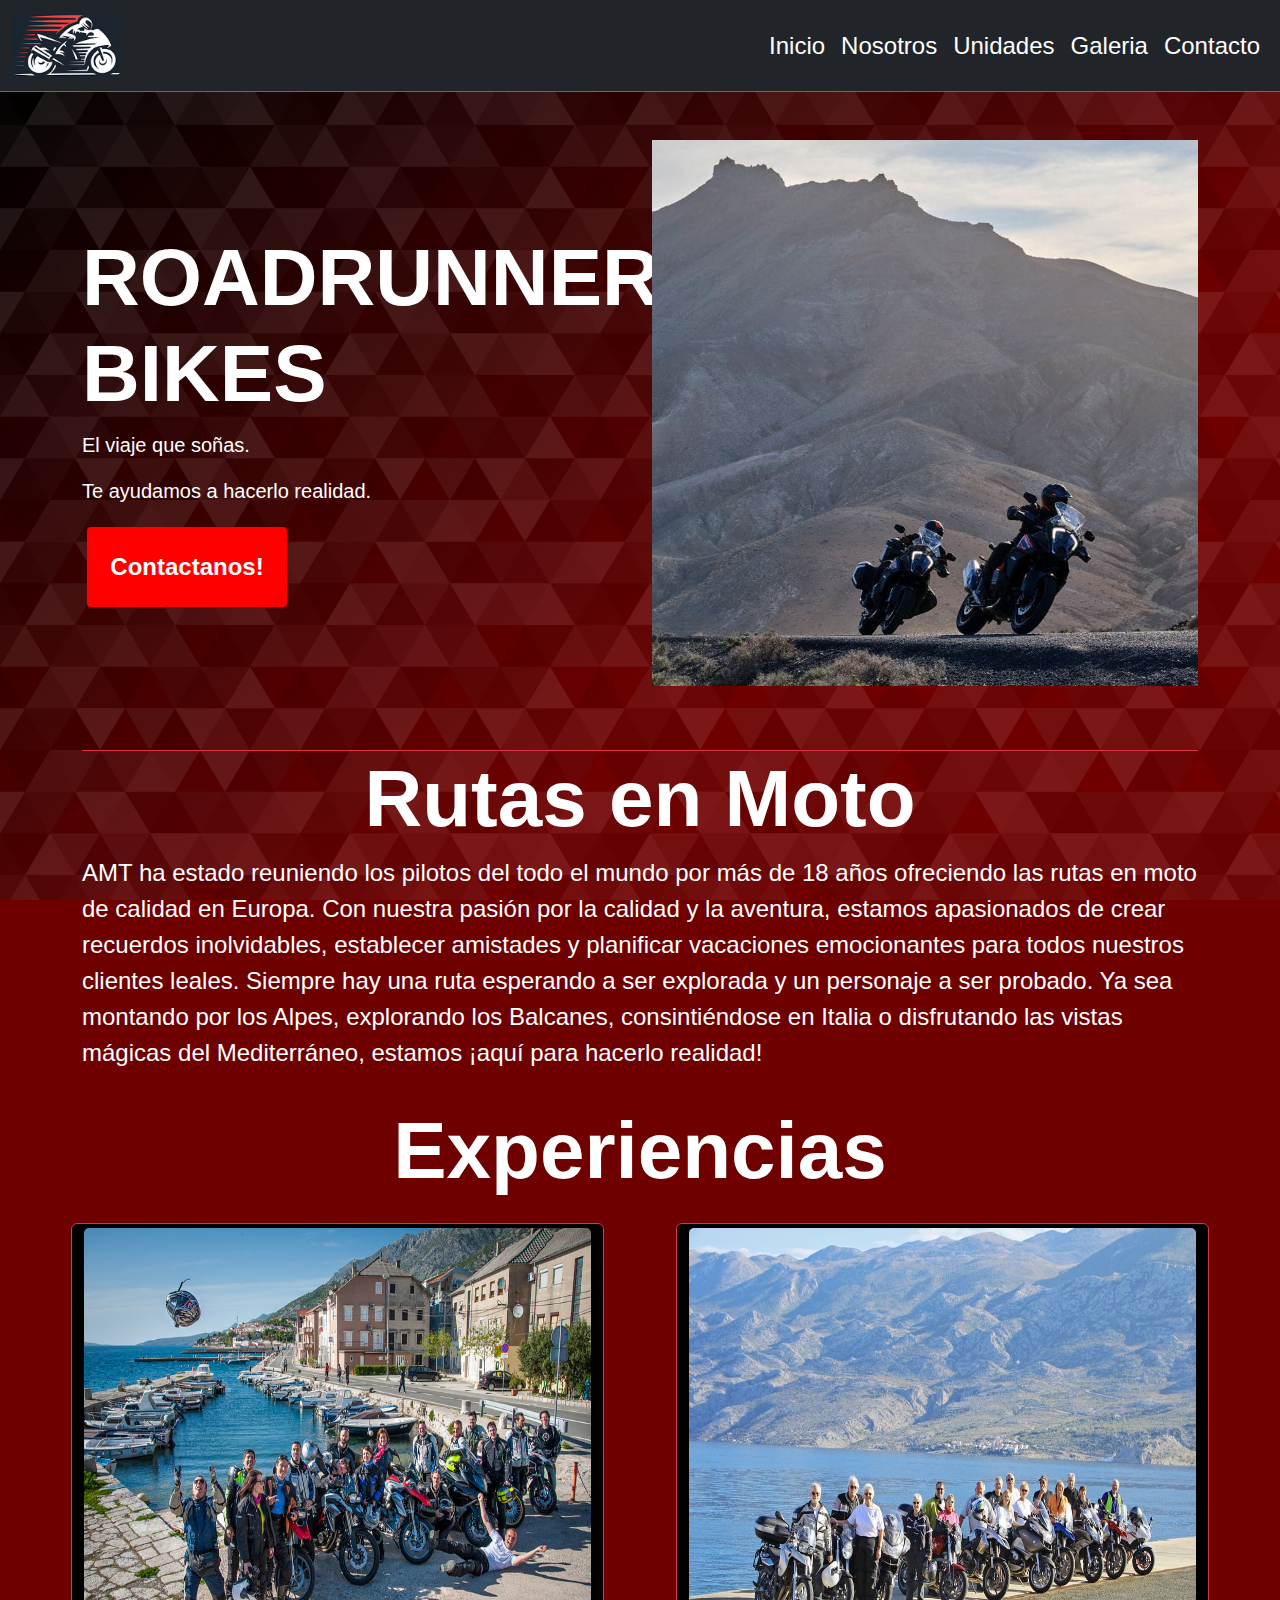
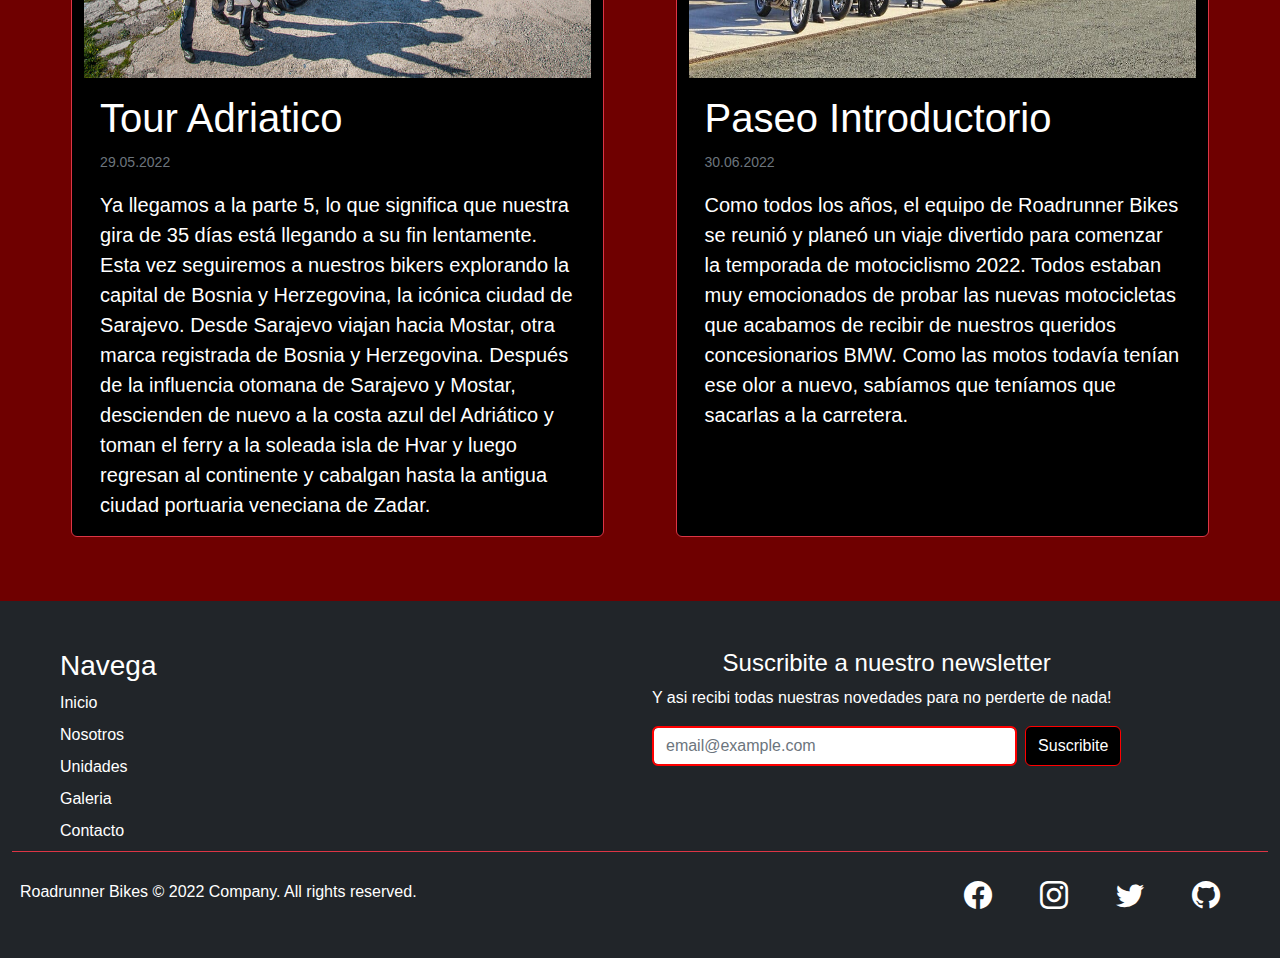
<file: index.html>
<!DOCTYPE html>
<html lang="en">

<head>
  <meta charset="UTF-8">
  <meta http-equiv="X-UA-Compatible" content="IE=edge">
  <meta name="viewport" content="width=device-width, initial-scale=1.0">
  <meta name="description" content="Motos y Tours para vos">
  <link rel="stylesheet" href="./css/bootstrap.min.css">
  <link rel="stylesheet" href="./css/styles.css">
  <link rel="stylesheet" href="https://cdn.jsdelivr.net/npm/bootstrap-icons@1.9.1/font/bootstrap-icons.css">
  <link rel="shortcut icon" href="./img/iconoweb.ico">
  <title>Roadrunner Bikes</title>
</head>

<body>

  <header class="navbar navbar-expand-lg bg-dark border-bottom border-danger">

    <div class="container-fluid">

      <a class="navbar-brand" href="index.html"> <img src="./img/loguito.png" alt="Logo de la compañia" class="w-75">
      </a>

      <button class="navbar-toggler" type="button" data-bs-toggle="collapse" data-bs-target="#navbarNavDropdown"
        aria-controls="navbarNavDropdown" aria-expanded="false" aria-label="Toggle navigation">
        <span class="navbar-toggler-icon"></span>
      </button>

      <nav class="collapse navbar-collapse justify-content-end fs-4" id="navbarNavDropdown">
        <ul class="navbar-nav">
          <li class="nav-item">
            <a class="nav-link" href="index.html">Inicio</a>
          </li>
          <li class="nav-item">
            <a class="nav-link" href="./pages/nosotros.html">Nosotros</a>
          </li>
          <li class="nav-item">
            <a class="nav-link" href="./pages/unidades.html">Unidades</a>
          </li>
          <li class="nav-item">
            <a class="nav-link" href="./pages/galeria.html">Galeria</a>
          </li>
          <li class="nav-item">
            <a class="nav-link" href="./pages/contacto.html">Contacto</a>
          </li>

        </ul>
      </nav>
    </div>
  </header>

  <main>

    <section class="container mt-5">

      <div class="row">

        <div id="carouselExampleInterval" class="col-lg-6 order-lg-last mb-3 carousel slide" data-bs-ride="carousel">
          <div class="carousel-inner">
            <div class="carousel-item active" data-bs-interval="2000">
              <img src="./img/portadamain.jpg" class="d-block w-100" alt="Motos en la ruta ">
            </div>
            <div class="carousel-item" data-bs-interval="2000">
              <img src="./img/portadamainafricatwin.jpg" class="d-block w-100" alt="Africa Twin en la montaña">
            </div>
            <div class="carousel-item" data-bs-interval="2000">
              <img src="./img/portadamainaventura.jpg" class="d-block w-100" alt="Duke Adventure en la sierra">
            </div>
            <div class="carousel-item" data-bs-interval="2000">
              <img src="./img/portadamainmontaña.jpg" class="d-block w-100" alt="Amigos en la ruta">
            </div>
            <div class="carousel-item" data-bs-interval="2000">
              <img src="./img/portadamainrally.jpg" class="d-block w-100" alt="Rally en moto">
            </div>
          </div>

        </div>


        <div class="col-lg-6 d-lg-flex flex-lg-column justify-content-center">

          <h1 class="display-1 text-center text-lg-start fw-bold text-white">ROADRUNNER BIKES</h1>
          <p class="text-center text-lg-start text-white fs-5">El viaje que soñas.</p>
          <p class="text-center text-lg-start text-white fs-5">Te ayudamos a hacerlo realidad.</p>

          <div class="d-flex justify-content-center justify-content-lg-start">
            <a href="./pages/contacto.html"><button class="button fs-4 fw-bolder"><span>Contactanos!</span></button></a>
          </div>

        </div>

      </div>

    </section>




    <section class="container mt-5">

      <div class="row ">

        <div class="d-lg-flex flex-lg-column justify-content-center">

          <h2
            class="display-1 text-center text-lg-start fw-bold text-white mb-2 text-lg-center border-top border-danger">
            Rutas en Moto</h2>

          <p class="text-center text-lg-start text-white fs-4 ">AMT ha estado reuniendo los pilotos del todo el
            mundo por más de 18 años ofreciendo las rutas en moto de calidad en Europa.
            Con nuestra pasión por la calidad y la aventura, estamos apasionados de crear recuerdos inolvidables,
            establecer amistades y planificar vacaciones emocionantes para todos nuestros clientes leales.
            Siempre hay una ruta esperando a ser explorada y un personaje a ser probado. Ya sea montando por los Alpes,
            explorando los Balcanes, consintiéndose en Italia o disfrutando las vistas mágicas del Mediterráneo, estamos
            ¡aquí para hacerlo realidad!</p>

        </div>

      </div>

    </section>




    <section class="container-fluid mt-3 mb-5">

      <div class="row justify-content-evenly">

        <h2 class="display-1 text-center text-lg-start fw-bold text-white mb-4 text-lg-center">Experiencias</h2>

        <article class="card mb-3 col-lg-5 justify-content-center border-danger bg-black text-white  ">

          <img src="./img/adriatictravel.jpg" class="card-img-top mt-1" alt="Motos en Tour Adriatico">
          <div class="card-body">
            <h5 class="card-title display-6">Tour Adriatico</h5>
            <p class="card-text"><small class="text-muted">29.05.2022</small></p>
            <p class="card-text fs-5">Ya llegamos a la parte 5, lo que significa que nuestra gira de 35 días está
              llegando a su fin lentamente. Esta vez seguiremos a nuestros bikers explorando la capital de Bosnia y
              Herzegovina, la icónica ciudad de Sarajevo. Desde Sarajevo viajan hacia Mostar, otra marca registrada de
              Bosnia y Herzegovina. Después de la influencia otomana de Sarajevo y Mostar, descienden de nuevo a la
              costa azul del Adriático y toman el ferry a la soleada isla de Hvar y luego regresan al continente y
              cabalgan hasta la antigua ciudad portuaria veneciana de Zadar.</p>
          </div>

        </article>



        <article class="card mb-3 col-lg-5 justify-content-center border-danger bg-black text-white ">

          <img src="./img/adriaticcroatiatour.jpg" class="card-img-top mt-1" alt="Paseo introductorio en caravana">
          <div class="card-body">
            <h5 class="card-title display-6">Paseo Introductorio</h5>
            <p class="card-text"><small class="text-muted">30.06.2022</small></p>
            <p class="card-text fs-5">Como todos los años, el equipo de Roadrunner Bikes se reunió y planeó un viaje
              divertido para comenzar la temporada de motociclismo 2022. Todos estaban muy emocionados de probar las
              nuevas motocicletas que acabamos de recibir de nuestros queridos concesionarios BMW. Como las motos
              todavía tenían ese olor a nuevo, sabíamos que teníamos que sacarlas a la carretera.</p>
          </div>

        </article>

      </div>

    </section>

  </main>


  

  <footer class="container-fluid bg-azul mt-5 bg-dark text-white ">
    <div class="row px-5">
      <div class="col col-md-2 pt-5">
        <h3>Navega</h3>
        <ul class="nav flex-column">
          <li class="nav-item mb-2"><a href="index.html" class="nav-link p-0 text-white">Inicio</a></li>
          <li class="nav-item mb-2"><a href="./pages/nosotros.html" class="nav-link p-0 text-white">Nosotros</a></li>
          <li class="nav-item mb-2"><a href="./pages/unidades.html" class="nav-link p-0 text-white">Unidades</a></li>
          <li class="nav-item mb-2"><a href="./pages/galeria.html" class="nav-link p-0 text-white">Galeria</a></li>
          <li class="nav-item mb-2"><a href="./pages/contacto.html" class="nav-link p-0 text-white">Contacto</a></li>
        </ul>
      </div>


      <div class="col-md-5 offset-md-4 mb-3 pt-5">
        <form>
          <h4 class="text-center">Suscribite a nuestro newsletter</h4>
          <p>Y asi recibi todas nuestras novedades para no perderte de nada!</p>
          <div class="d-flex flex-column flex-sm-row w-100 gap-2">
            <label for="newsletter1" class="visually-hidden">Email address</label>
            <input id="newsletter1" type="text" class="form-control" placeholder="email@example.com">
            <button class="btn btn-rojo" type="button">Suscribite</button>
          </div>
        </form>
      </div>
    </div>

    <div class="d-flex flex-column flex-sm-row justify-content-between py-4 border-top border-danger text-bg-dark">
      <p class="px-1 m-1">Roadrunner Bikes © 2022 Company. All rights reserved.</p>
      <ul class=" d-flex gap-5 me-5 fs-3 justify-content-">
        <a href="https://es-la.facebook.com/" target="_blank"><i class="bi bi-facebook"></i></a>
        <a href="https://www.instagram.com/" target="_blank"><i class="bi bi-instagram"></i></a>
        <a href="https://twitter.com/" target="_blank"><i class="bi bi-twitter"></i></a>
        <a href="https://github.com/" target="_blank"><i class="bi bi-github"></i></a>
      </ul>
    </div>
  </footer>

  <script src="https://cdn.jsdelivr.net/npm/bootstrap@5.2.2/dist/js/bootstrap.bundle.min.js"
    integrity="sha384-OERcA2EqjJCMA+/3y+gxIOqMEjwtxJY7qPCqsdltbNJuaOe923+mo//f6V8Qbsw3"
    crossorigin="anonymous"></script>

</body>

</html>
</file>
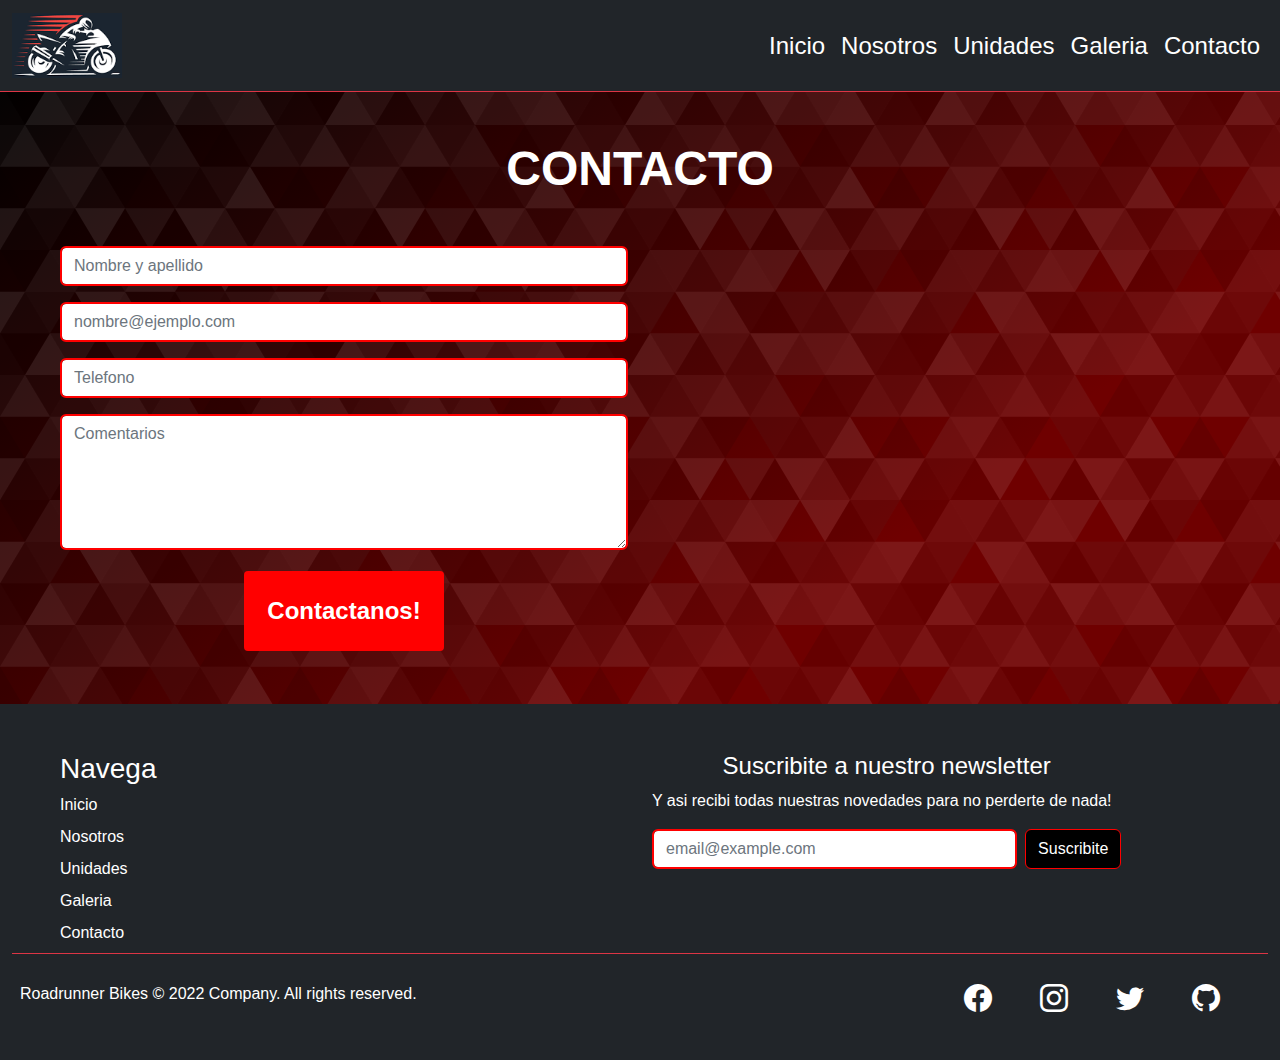
<file: pages/contacto.html>
<!DOCTYPE html>
<html lang="en">

<head>
    <meta charset="UTF-8">
    <meta http-equiv="X-UA-Compatible" content="IE=edge">
    <meta name="viewport" content="width=device-width, initial-scale=1.0">
    <meta name="description" content="Contactanos para iniciar el viaje de tu vida">
    <link rel="stylesheet" href="../css/bootstrap.min.css">
    <link rel="stylesheet" href="../css/styles.css">
    <link rel="stylesheet" href="https://cdn.jsdelivr.net/npm/bootstrap-icons@1.9.1/font/bootstrap-icons.css">
    <link rel="shortcut icon" href="../img/iconoweb.ico">
    <title>Roadrunner Bikes - Contactanos</title>
</head>

<body>

    <header class="navbar navbar-expand-lg bg-dark border-bottom border-danger">

        <div class="container-fluid">

            <a class="navbar-brand" href="../index.html"> <img src="../img/loguito.png" alt="Logo de la compañia"
                    class="w-75">
                <h1 class="visually-hidden">Roadrunner Bikes</h1>
            </a>

            <button class="navbar-toggler" type="button" data-bs-toggle="collapse" data-bs-target="#navbarNavDropdown"
                aria-controls="navbarNavDropdown" aria-expanded="false" aria-label="Toggle navigation">
                <span class="navbar-toggler-icon"></span>
            </button>

            <nav class="collapse navbar-collapse justify-content-end fs-4" id="navbarNavDropdown">
                <ul class="navbar-nav">
                    <li class="nav-item">
                        <a class="nav-link" href="../index.html">Inicio</a>
                    </li>
                    <li class="nav-item">
                        <a class="nav-link" href="../pages/nosotros.html">Nosotros</a>
                    </li>
                    <li class="nav-item">
                        <a class="nav-link" href="../pages/unidades.html">Unidades</a>
                    </li>
                    <li class="nav-item">
                        <a class="nav-link" href="../pages/galeria.html">Galeria</a>
                    </li>
                    <li class="nav-item">
                        <a class="nav-link" href="../pages/contacto.html">Contacto</a>
                    </li>

                </ul>
            </nav>
        </div>
    </header>



    <main>


        <h2 class="text-center text-white display-5 fw-semibold m-5">CONTACTO</h2>


        <div class="row m-5">
            
            <div class="col-lg-6 d-lg-flex flex-lg-column justify-content-center">

                <input type="text" class="form-control mb-3" id="inputdenombre"
                    placeholder="Nombre y apellido">

                <input type="email" class="form-control mb-3" id="inputdemail"
                    placeholder="nombre@ejemplo.com">

                <input type="tel" class="form-control mb-3" id="inputdetelefono" placeholder="Telefono">

                <textarea class="form-control mb-3" id="textodelcliente" rows="5"
                    placeholder="Comentarios"></textarea>


                <!-- Dejar button comun, mas adelante con js le doy funcion sin perder el modal -->

                <div class="text-center">

                    <!-- Button trigger modal -->
                    <button type="button" class="button fs-4 fw-bolder" data-bs-toggle="modal"
                        data-bs-target="#staticBackdrop">
                        <span>Contactanos!</span>
                    </button>

                    <!-- Modal -->
                    <div class="modal fade" id="staticBackdrop" data-bs-backdrop="static" data-bs-keyboard="false"
                        tabindex="-1" aria-labelledby="staticBackdropLabel" aria-hidden="true">
                        <div class="modal-dialog">
                            <div class="modal-content">
                                <div class="modal-header">
                                    <h3 class="modal-title fs-5" id="staticBackdropLabel">Contacto</h3>
                                    <button type="button" class="btn-close" data-bs-dismiss="modal"
                                        aria-label="Close"></button>
                                </div>
                                <div class="modal-body">
                                    Gracias por escribirnos, a la brevedad un asesor se contactara!
                                </div>
                                <div class="modal-footer">
                                    <button type="button" class="btn btn-danger text-white"
                                        data-bs-dismiss="modal">Cerrar</button>                                
                                </div>
                            </div>
                        </div>
                    </div>

                </div>

            </div>


            <div class="col-lg-6 d-lg-flex flex-lg-column justify-content-center">
                <iframe class="text-center"
                    src="https://www.google.com/maps/embed?pb=!1m18!1m12!1m3!1d51418.56170451397!2d8.553013674123077!3d47.36598425133896!2m3!1f0!2f0!3f0!3m2!1i1024!2i768!4f13.1!3m3!1m2!1s0x47900a081a3f7131%3A0x616dac8153f4ea34!2sF%C3%A9d%C3%A9ration%20Internationale%20de%20Football%20Association!5e0!3m2!1ses-419!2sar!4v1664830019794!5m2!1ses-419!2sar"
                    width="100%" height="100%" style="border:0;" allowfullscreen="" loading="lazy"
                    referrerpolicy="no-referrer-when-downgrade"></iframe>
            </div>

        </div>

        </div>


    </main>




    <footer class="container-fluid bg-azul mt-5 bg-dark text-white ">
        <div class="row px-5">
            <div class="col col-md-2 pt-5">
                <h3>Navega</h3>
                <ul class="nav flex-column">
                    <li class="nav-item mb-2"><a href="../index.html" class="nav-link p-0 text-white">Inicio</a></li>
                    <li class="nav-item mb-2"><a href="../pages/nosotros.html"
                            class="nav-link p-0 text-white">Nosotros</a></li>
                    <li class="nav-item mb-2"><a href="../pages/unidades.html"
                            class="nav-link p-0 text-white">Unidades</a></li>
                    <li class="nav-item mb-2"><a href="../pages/galeria.html" class="nav-link p-0 text-white">Galeria</a>
                    </li>
                    <li class="nav-item mb-2"><a href="../pages/contacto.html"
                            class="nav-link p-0 text-white">Contacto</a></li>
                </ul>
            </div>


            
            <div class="col-md-5 offset-md-4 mb-3 pt-5">
                <div>
                    <h4 class="text-center">Suscribite a nuestro newsletter</h4>
                    <p>Y asi recibi todas nuestras novedades para no perderte de nada!</p>
                    <div class="d-flex flex-column flex-sm-row w-100 gap-2">
                        <label for="newsletter1" class="visually-hidden">Email address</label>
                        <input id="newsletter1" type="text" class="form-control" placeholder="email@example.com">
                        <button class="btn btn-rojo" type="button">Suscribite</button>
                    </div>
                </div>
            </div>
        </div>

        <div
            class="d-flex flex-column flex-sm-row justify-content-between py-4 border-top border-danger text-bg-dark">
            <p class="px-1 m-1">Roadrunner Bikes © 2022 Company. All rights reserved.</p>
            <ul class=" d-flex gap-5 me-5 fs-3 justify-content-">
                <a href="https://es-la.facebook.com/" target="_blank"><i class="bi bi-facebook"></i></a>
                <a href="https://www.instagram.com/" target="_blank"><i class="bi bi-instagram"></i></a>
                <a href="https://twitter.com/" target="_blank"><i class="bi bi-twitter"></i></a>
                <a href="https://github.com/" target="_blank"><i class="bi bi-github"></i></a>
            </ul>
        </div>
    </footer>


    <script src="https://cdn.jsdelivr.net/npm/bootstrap@5.2.2/dist/js/bootstrap.bundle.min.js"
        integrity="sha384-OERcA2EqjJCMA+/3y+gxIOqMEjwtxJY7qPCqsdltbNJuaOe923+mo//f6V8Qbsw3"
        crossorigin="anonymous"></script>

</body>

</html>
</file>
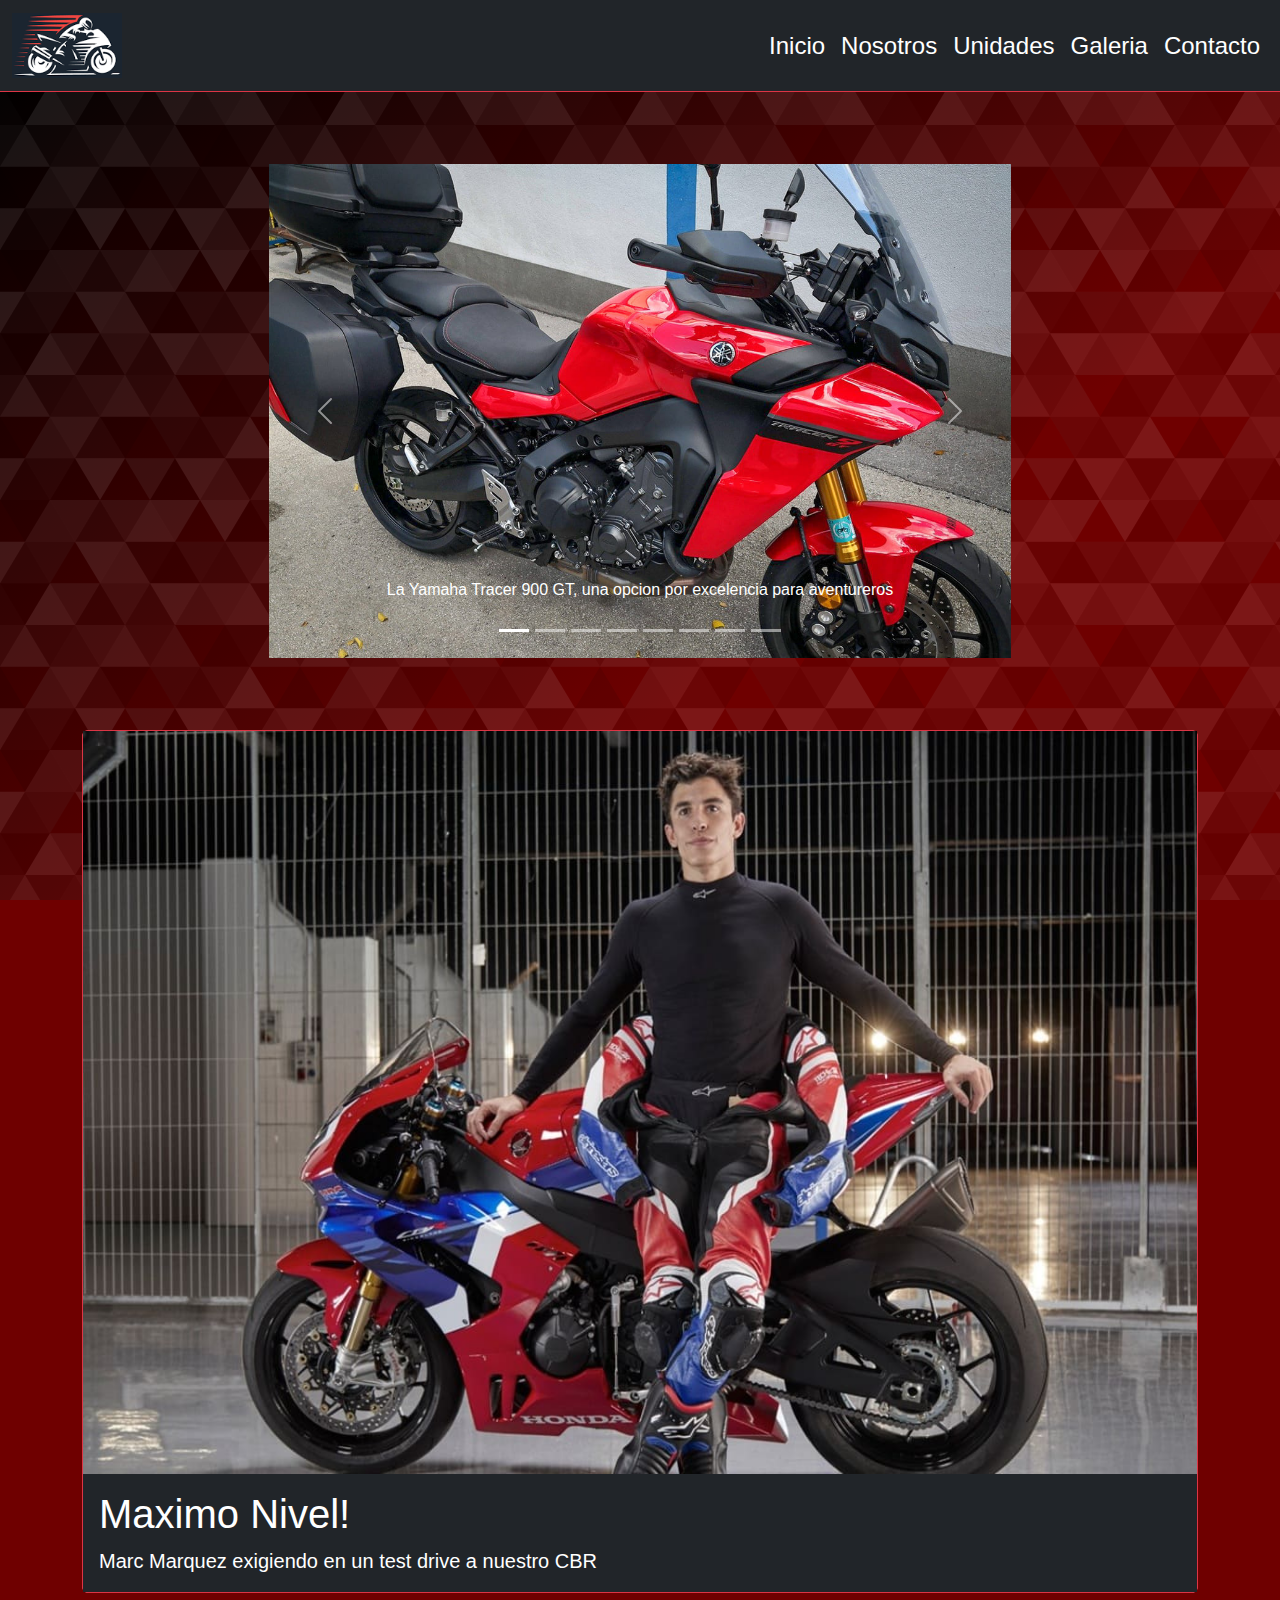
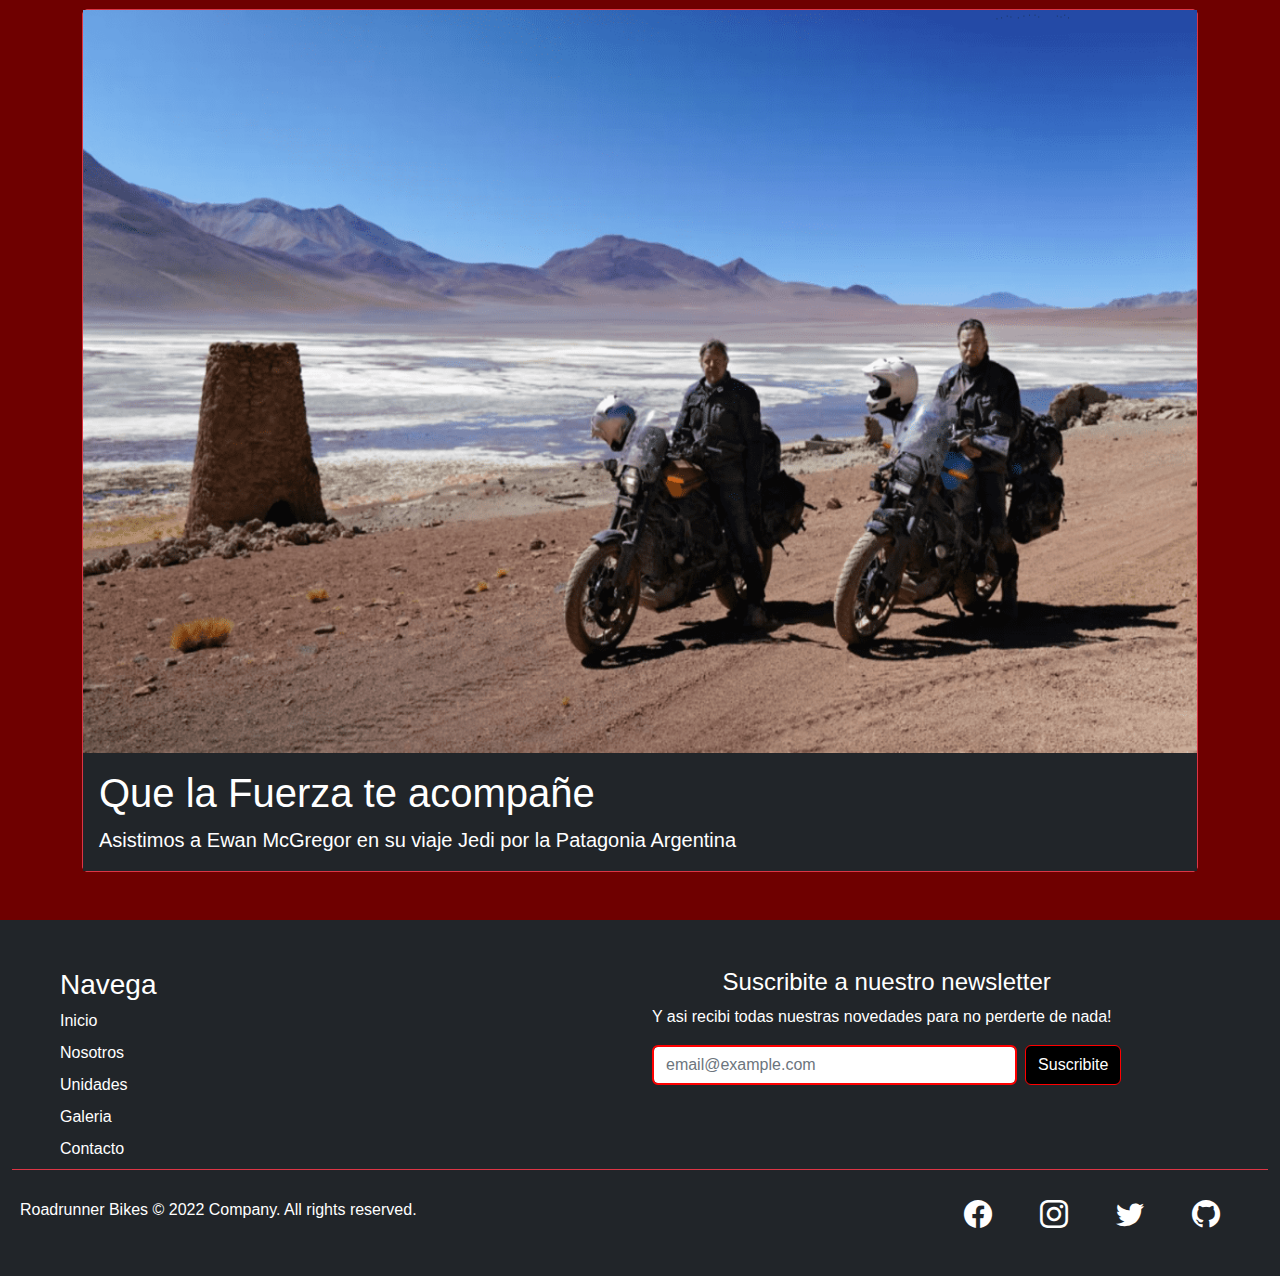
<file: pages/galeria.html>
<!DOCTYPE html>
<html lang="en">

<head>
    <meta charset="UTF-8">
    <meta http-equiv="X-UA-Compatible" content="IE=edge">
    <meta name="viewport" content="width=device-width, initial-scale=1.0">
    <meta name="description" content="Nuestro garage digital para que veas los modelos disponibles" >
    <link rel="stylesheet" href="../css/bootstrap.min.css">
    <link rel="stylesheet" href="../css/styles.css">
    <link rel="stylesheet" href="https://cdn.jsdelivr.net/npm/bootstrap-icons@1.9.1/font/bootstrap-icons.css">
    <link rel="shortcut icon" href="../img/iconoweb.ico">
    <title>Roadrunner Bikes - Galeria</title>
</head>

<body>

    <header class="navbar navbar-expand-lg bg-dark border-bottom border-danger">

        <div class="container-fluid">

            <a class="navbar-brand" href="../index.html"> <img src="../img/loguito.png" alt="Logo de la compañia"
                    class="w-75"><h1 class="visually-hidden">Roadrunner Bikes</h1>
            </a>

            <button class="navbar-toggler" type="button" data-bs-toggle="collapse" data-bs-target="#navbarNavDropdown"
                aria-controls="navbarNavDropdown" aria-expanded="false" aria-label="Toggle navigation">
                <span class="navbar-toggler-icon"></span>
            </button>

            <nav class="collapse navbar-collapse justify-content-end fs-4" id="navbarNavDropdown">
                <ul class="navbar-nav">
                    <li class="nav-item">
                        <a class="nav-link" href="../index.html">Inicio</a>
                    </li>
                    <li class="nav-item">
                        <a class="nav-link" href="../pages/nosotros.html">Nosotros</a>
                    </li>
                    <li class="nav-item">
                        <a class="nav-link" href="../pages/unidades.html">Unidades</a>
                    </li>
                    <li class="nav-item">
                        <a class="nav-link" href="../pages/galeria.html">Galeria</a>
                    </li>
                    <li class="nav-item">
                        <a class="nav-link" href="../pages/contacto.html">Contacto</a>
                    </li>

                </ul>
            </nav>
        </div>
    </header>



    <main>


        <div class="row m-5">
            <div class="container col p-4 col-md-8">
                <div id="carouselExampleCaptions" class="carousel slide" data-bs-ride="false">
                    <div class="carousel-indicators">
                        <button type="button" data-bs-target="#carouselExampleCaptions" data-bs-slide-to="0"
                            class="active" aria-current="true" aria-label="Slide 1"></button>
                        <button type="button" data-bs-target="#carouselExampleCaptions" data-bs-slide-to="1"
                            aria-label="Slide 2"></button>
                        <button type="button" data-bs-target="#carouselExampleCaptions" data-bs-slide-to="2"
                            aria-label="Slide 3"></button>
                        <button type="button" data-bs-target="#carouselExampleCaptions" data-bs-slide-to="3"
                            aria-label="Slide 4"></button>
                        <button type="button" data-bs-target="#carouselExampleCaptions" data-bs-slide-to="4"
                            aria-label="Slide 5"></button>
                        <button type="button" data-bs-target="#carouselExampleCaptions" data-bs-slide-to="5"
                            aria-label="Slide 6"></button>
                        <button type="button" data-bs-target="#carouselExampleCaptions" data-bs-slide-to="6"
                            aria-label="Slide 7"></button>
                        <button type="button" data-bs-target="#carouselExampleCaptions" data-bs-slide-to="7"
                            aria-label="Slide 8"></button>
                    </div>
                    <div class="carousel-inner">
                        <div class="carousel-item active">
                            <img src="../img/tracer900roja.jpg" class="d-block w-100" alt="Yamaha Tracer 900 Roja">
                            <div class="carousel-caption d-none d-md-block">

                                <p>La Yamaha Tracer 900 GT, una opcion por excelencia para aventureros</p>
                            </div>
                        </div>
                        <div class="carousel-item">
                            <img src="../img/Honda nc750x.jpg" class="d-block w-100 h-100" alt="Honda NC750X Roja">
                            <div class="carousel-caption d-none d-md-block">

                                <p>Honda NC750X, maximo confort para enduro</p>
                            </div>
                        </div>
                        <div class="carousel-item">
                            <img src="../img/701enduro.jpg" class="d-block w-100" alt="Husqvarna 701 Enduro rodando">
                            <div class="carousel-caption d-none d-md-block">

                                <p>Husqvarna 701 Enduro dandolo todo</p>
                            </div>
                        </div>
                        <div class="carousel-item">
                            <img src="../img/ninja.jpg" class="d-block w-100" alt="Kawasaki Ninja 300 lista para salir">
                            <div class="carousel-caption d-none d-md-block">

                                <p>Kawasaki Ninja 300. Para quienes buscan el bautismo de pista</p>
                            </div>
                        </div>
                        <div class="carousel-item">
                            <img src="../img/ktmenduro.jpg" class="d-block w-100" alt="KTM 690 Enduro R en el terreno">
                            <div class="carousel-caption d-none d-md-block">

                                <p>KTM 690 Enduro R. Toda la rebeldia de KTM para el cross country</p>
                            </div>
                        </div>
                        <div class="carousel-item">
                            <img src="../img/mecanico.jpg" class="d-block w-100" alt="Los mecanicos trabajando al 100%">
                            <div class="carousel-caption d-none d-md-block">

                                <p>Nuestros mecanicos siempre estaran asistiendo a nuestros clientes</p>
                            </div>
                        </div>
                        <div class="carousel-item">
                            <img src="../img/ss1000rrenpista.png" class="d-block w-100" alt="BMW SS1000RR en la pista">
                            <div class="carousel-caption d-none d-md-block">

                                <p>La excelencia de nuestra BMW SS100RR</p>
                            </div>
                        </div>
                        <div class="carousel-item">
                            <img src="../img/cbr1000enruta.jpg" class="d-block w-100" alt="Honda CBR1000 en la ruta">
                            <div class="carousel-caption d-none d-md-block">

                                <p>Nunca puede faltar una Honda CBR1000 RR</p>
                            </div>
                        </div>
                    </div>
                    <button class="carousel-control-prev" type="button" data-bs-target="#carouselExampleCaptions"
                        data-bs-slide="prev">
                        <span class="carousel-control-prev-icon" aria-hidden="true"></span>
                        <span class="visually-hidden">Previous</span>
                    </button>
                    <button class="carousel-control-next" type="button" data-bs-target="#carouselExampleCaptions"
                        data-bs-slide="next">
                        <span class="carousel-control-next-icon" aria-hidden="true"></span>
                        <span class="visually-hidden">Next</span>
                    </button>
                </div>
            </div>
        </div>

        <div class="container ">
            <div class="card mb-3 border-danger">
                <img src="../img/cbrmarc.jpg" class="card-img-top1" alt="Marc Marquez">
                <div class="card-body bg-dark text-white">
                    <h2 class="card-title display-6">Maximo Nivel!</h2>
                    <p class="card-text fs-5">Marc Marquez exigiendo en un test drive a nuestro CBR</p>

                </div>
            </div>

            <div class="card mb-3 border-danger">
                <img src="../img/obiwan.png" class="card-img-top1" alt="ObiWan de viaje">
                <div class="card-body bg-dark text-white">
                    <h2 class="card-title display-6">Que la Fuerza te acompañe</h2>
                    <p class="card-text fs-5">Asistimos a Ewan McGregor en su viaje Jedi por la Patagonia Argentina</p>

                </div>
            </div>
        </div>


    </main>




    <footer class="container-fluid bg-azul mt-5 bg-dark text-white ">
        <div class="row px-5">
            <div class="col col-md-2 pt-5">
                <h3>Navega</h3>
                <ul class="nav flex-column">
                    <li class="nav-item mb-2"><a href="../index.html" class="nav-link p-0 text-white">Inicio</a></li>
                    <li class="nav-item mb-2"><a href="../pages/nosotros.html"
                            class="nav-link p-0 text-white">Nosotros</a></li>
                    <li class="nav-item mb-2"><a href="../pages/unidades.html"
                            class="nav-link p-0 text-white">Unidades</a></li>
                    <li class="nav-item mb-2"><a href="../pages/galeria.html"
                            class="nav-link p-0 text-white">Galeria</a>
                    </li>
                    <li class="nav-item mb-2"><a href="../pages/contacto.html"
                            class="nav-link p-0 text-white">Contacto</a></li>
                </ul>
            </div>


            <div class="col-md-5 offset-md-4 mb-3 pt-5">
                <form>
                    <h4 class="text-center">Suscribite a nuestro newsletter</h4>
                    <p>Y asi recibi todas nuestras novedades para no perderte de nada!</p>
                    <div class="d-flex flex-column flex-sm-row w-100 gap-2">
                        <label for="newsletter1" class="visually-hidden">Email address</label>
                        <input id="newsletter1" type="text" class="form-control" placeholder="email@example.com">
                        <button class="btn btn-rojo" type="button">Suscribite</button>
                    </div>
                </form>
            </div>
        </div>

        <div
            class="d-flex flex-column flex-sm-row justify-content-between py-4  border-top border-danger text-bg-dark">
            <p class="px-1 m-1">Roadrunner Bikes © 2022 Company. All rights reserved.</p>
            <ul class=" d-flex gap-5 me-5 fs-3 justify-content-">
                <a href="https://es-la.facebook.com/" target="_blank"><i class="bi bi-facebook"></i></a>
                <a href="https://www.instagram.com/" target="_blank"><i class="bi bi-instagram"></i></a>
                <a href="https://twitter.com/" target="_blank"><i class="bi bi-twitter"></i></a>
                <a href="https://github.com/" target="_blank"><i class="bi bi-github"></i></a>
            </ul>
        </div>
    </footer>


    <script src="https://cdn.jsdelivr.net/npm/bootstrap@5.2.2/dist/js/bootstrap.bundle.min.js"
        integrity="sha384-OERcA2EqjJCMA+/3y+gxIOqMEjwtxJY7qPCqsdltbNJuaOe923+mo//f6V8Qbsw3"
        crossorigin="anonymous"></script>

</body>

</html>
</file>
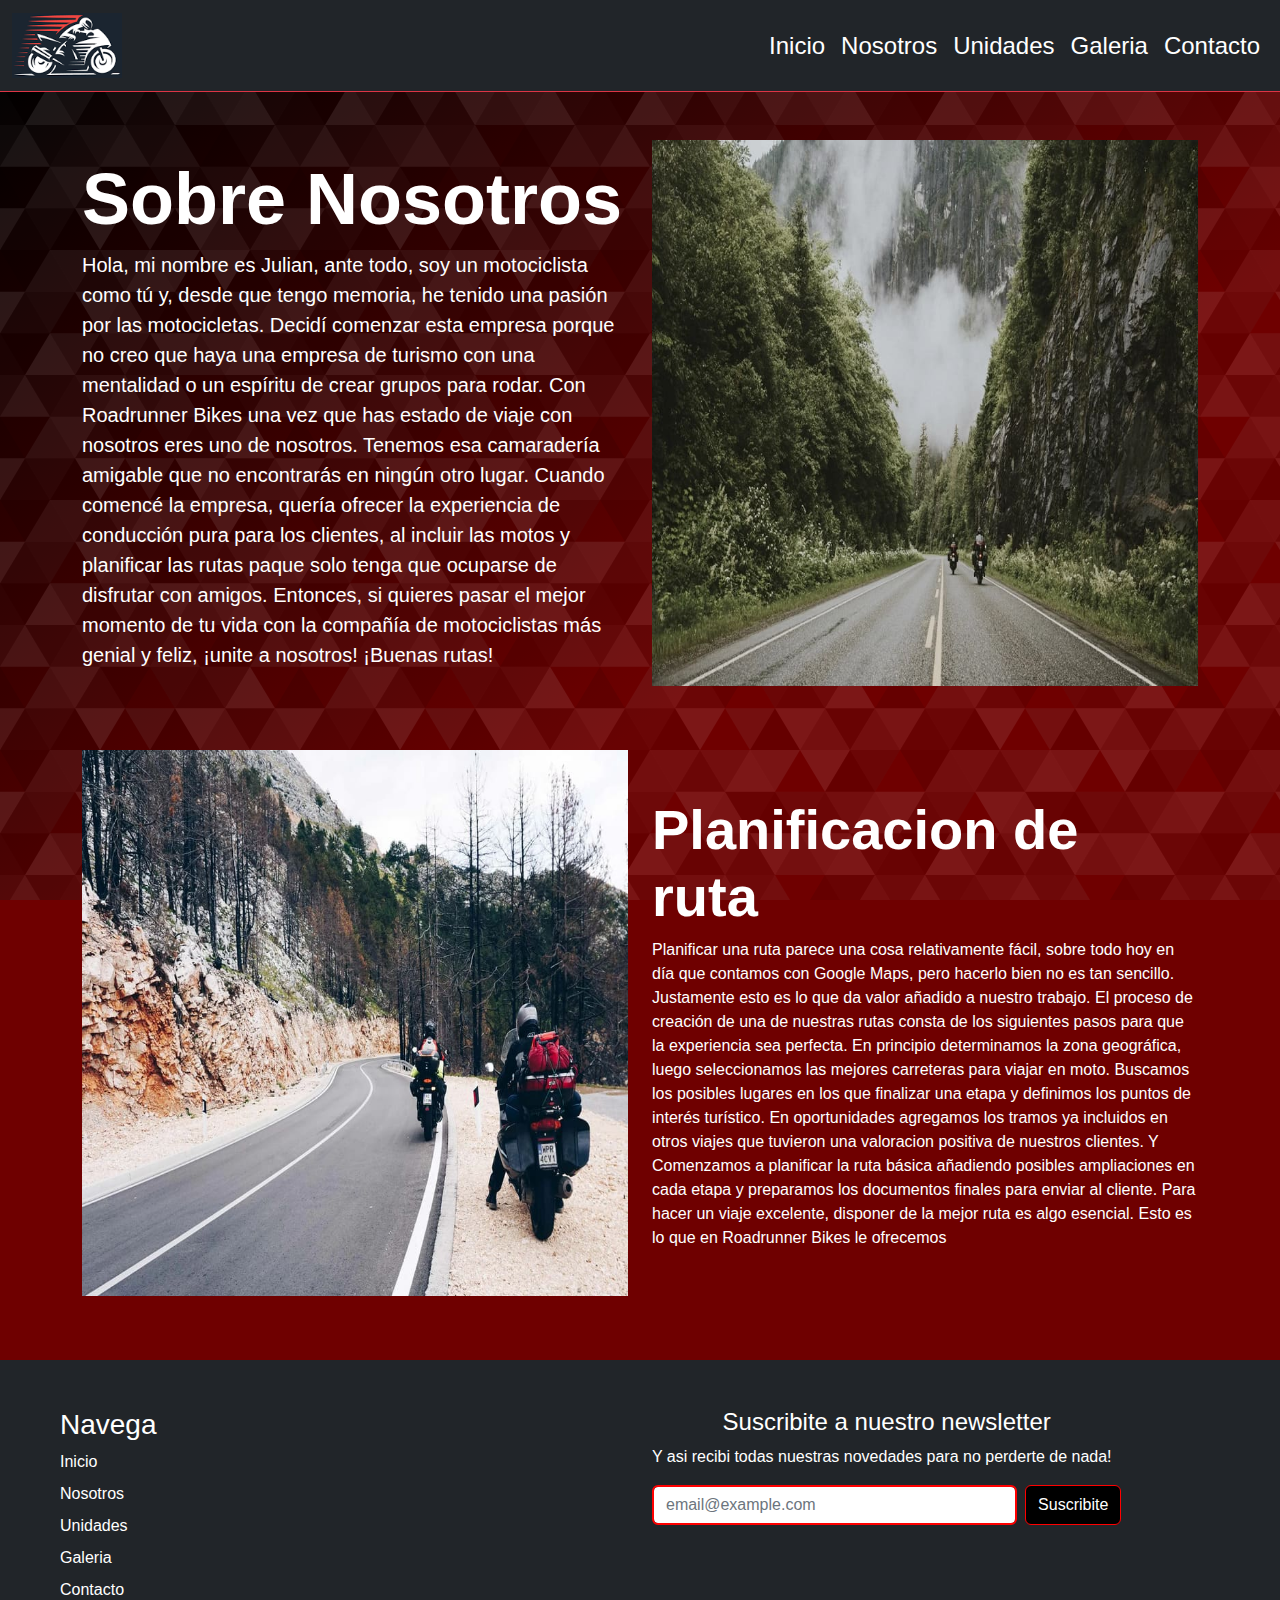
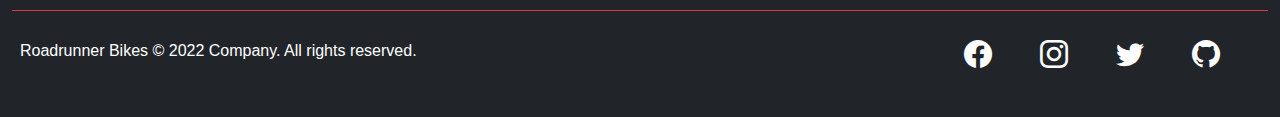
<file: pages/nosotros.html>
<!DOCTYPE html>
<html lang="en">

<head>
    <meta charset="UTF-8">
    <meta http-equiv="X-UA-Compatible" content="IE=edge">
    <meta name="viewport" content="width=device-width, initial-scale=1.0">
    <meta name="description" content="Sobre nosotros y la compañia" >
    <link rel="stylesheet" href="../css/bootstrap.min.css">
    <link rel="stylesheet" href="../css/styles.css">
    <link rel="stylesheet" href="https://cdn.jsdelivr.net/npm/bootstrap-icons@1.9.1/font/bootstrap-icons.css">
    <link rel="shortcut icon" href="../img/iconoweb.ico">
    <title>Roadrunner Bikes - Sobre Nosotros</title>
</head>

<body>

    <header class="navbar navbar-expand-lg bg-dark border-bottom border-danger">

        <div class="container-fluid">

            <a class="navbar-brand" href="../index.html"> <img src="../img/loguito.png" alt="Logo de la compañia"
                    class="w-75"><h1 class="visually-hidden">Roadrunner Bikes</h1>
            </a>

            <button class="navbar-toggler" type="button" data-bs-toggle="collapse" data-bs-target="#navbarNavDropdown"
                aria-controls="navbarNavDropdown" aria-expanded="false" aria-label="Toggle navigation">
                <span class="navbar-toggler-icon"></span>
            </button>

            <nav class="collapse navbar-collapse justify-content-end fs-4" id="navbarNavDropdown">
                <ul class="navbar-nav">
                    <li class="nav-item">
                        <a class="nav-link" href="../index.html">Inicio</a>
                    </li>
                    <li class="nav-item">
                        <a class="nav-link" href="../pages/nosotros.html">Nosotros</a>
                    </li>
                    <li class="nav-item">
                        <a class="nav-link" href="../pages/unidades.html">Unidades</a>
                    </li>
                    <li class="nav-item">
                        <a class="nav-link" href="../pages/galeria.html">Galeria</a>
                    </li>
                    <li class="nav-item">
                        <a class="nav-link" href="../pages/contacto.html">Contacto</a>
                    </li>

                </ul>
            </nav>
        </div>
    </header>



    <main>



        <section class="container mt-5 mb-5">

            <div class="row">

                <div id="carouselExampleFade" class="col-lg-6 order-lg-last mb-3 carousel slide carousel-fade"
                    data-bs-ride="carousel">
                    <div class="carousel-inner">
                        <div class="carousel-item active" data-bs-interval="1500">
                            <img src="../img/SALUDO1.jpg" class="d-block w-100" alt="Motos en la ruta ">
                        </div>
                        <div class="carousel-item" data-bs-interval="1500">
                            <img src="../img/SALUDO2.jpg" class="d-block w-100"
                                alt="Africa Twin en la montaña">
                        </div>
                        <div class="carousel-item" data-bs-interval="1500">
                            <img src="../img/SALUDO3.jpg" class="d-block w-100"
                                alt="Duke Adventure en la sierra">
                        </div>
                        <div class="carousel-item" data-bs-interval="1500">
                            <img src="../img/SALUDO4.jpg" class="d-block w-100" alt="Amigos en la ruta">
                        </div>
                        
                    </div>

                </div>


                <div class="col-lg-6 d-lg-flex flex-lg-column justify-content-center">

                    <h2 class="display-2 text-center text-lg-start fw-bold text-white">Sobre Nosotros</h2>

                    <p class="text-center text-lg-start text-white fs-5">Hola, mi nombre es Julian, ante todo, soy un
                        motociclista como tú y, desde
                        que tengo memoria, he tenido una pasión por las motocicletas. Decidí
                        comenzar esta empresa porque no creo que haya una empresa de turismo
                        con una mentalidad o un espíritu de crear grupos para rodar. Con
                        Roadrunner Bikes una vez que has estado de viaje con nosotros eres uno de
                        nosotros. Tenemos esa camaradería amigable que no encontrarás en
                        ningún otro lugar. Cuando comencé la empresa, quería ofrecer la
                        experiencia de conducción pura para los clientes, al incluir las motos y
                        planificar las rutas paque solo tenga que ocuparse de disfrutar con amigos.
                        Entonces, si quieres pasar el mejor momento de tu vida con la compañía de
                        motociclistas más genial y feliz, ¡unite a nosotros!
                        ¡Buenas rutas!
                    </p>
                </div>
            </div>
        </section>

        <section class="container mt-5 mb-5">

            <div class="row">

                <div id="carouselExampleFade" class="col-lg-6  mb-3 carousel slide carousel-fade"
                    data-bs-ride="carousel">
                    <div class="carousel-inner">
                        <div class="carousel-item active" data-bs-interval="1500">
                            <img src="../img/PLAN1.jpg" class="d-block w-100" alt="Motos en la ruta ">
                        </div>
                        <div class="carousel-item" data-bs-interval="1500">
                            <img src="../img/PLAN2.jpg" class="d-block w-100"
                                alt="Africa Twin en la montaña">
                        </div>
                        <div class="carousel-item" data-bs-interval="1500">
                            <img src="../img/PLAN3.jpg" class="d-block w-100"
                                alt="Duke Adventure en la sierra">
                        </div>
                        <div class="carousel-item" data-bs-interval="1500">
                            <img src="../img/PLAN4.jpg" class="d-block w-100" alt="Amigos en la ruta">
                        </div>
                        
                    </div>

                </div>


                <div class="col-lg-6 d-lg-flex flex-lg-column justify-content-center">

                    <h3 class="display-4 text-center text-lg-start fw-bold text-white">Planificacion de ruta</h3>

                    <p class="text-center text-lg-start text-white fs-6">Planificar una ruta parece una cosa
                        relativamente fácil, sobre todo hoy en día que contamos con Google Maps, pero hacerlo bien no es
                        tan sencillo.
                        Justamente esto es lo que da valor añadido a nuestro trabajo. El proceso de creación de una de
                        nuestras rutas consta de los siguientes pasos para que la experiencia sea perfecta. En principio
                        determinamos la zona geográfica, luego seleccionamos las mejores carreteras para viajar en moto.
                        Buscamos los posibles lugares en los que finalizar una etapa y definimos los puntos de interés
                        turístico. En oportunidades agregamos los tramos ya incluidos en otros viajes que tuvieron una
                        valoracion positiva de nuestros clientes. Y Comenzamos a planificar la ruta básica añadiendo
                        posibles ampliaciones en cada etapa y preparamos los documentos finales para enviar al cliente.
                        Para hacer un viaje excelente, disponer de la mejor ruta es algo esencial.
                        Esto es lo que en Roadrunner Bikes le ofrecemos
                    </p>
                </div>
            </div>
        </section>




    </main>




    <footer class="container-fluid bg-azul mt-5 bg-dark text-white ">
        <div class="row px-5">
            <div class="col col-md-2 pt-5">
                <h3>Navega</h3>
                <ul class="nav flex-column">
                    <li class="nav-item mb-2"><a href="../index.html" class="nav-link p-0 text-white">Inicio</a></li>
                    <li class="nav-item mb-2"><a href="../pages/nosotros.html"
                            class="nav-link p-0 text-white">Nosotros</a></li>
                    <li class="nav-item mb-2"><a href="../pages/unidades.html"
                            class="nav-link p-0 text-white">Unidades</a></li>
                    <li class="nav-item mb-2"><a href="../pages/galeria.html" class="nav-link p-0 text-white">Galeria</a>
                    </li>
                    <li class="nav-item mb-2"><a href="../pages/contacto.html"
                            class="nav-link p-0 text-white">Contacto</a></li>
                </ul>
            </div>


            <div class="col-md-5 offset-md-4 mb-3 pt-5">
                <form>
                    <h4 class="text-center">Suscribite a nuestro newsletter</h4>
                    <p>Y asi recibi todas nuestras novedades para no perderte de nada!</p>
                    <div class="d-flex flex-column flex-sm-row w-100 gap-2">
                        <label for="newsletter1" class="visually-hidden">Email address</label>
                        <input id="newsletter1" type="text" class="form-control" placeholder="email@example.com">
                        <button class="btn btn-rojo" type="button">Suscribite</button>
                    </div>
                </form>
            </div>
        </div>

        <div
            class="d-flex flex-column flex-sm-row justify-content-between py-4  border-top border-danger text-bg-dark">
            <p class="px-1 m-1">Roadrunner Bikes © 2022 Company. All rights reserved.</p>
            <ul class=" d-flex gap-5 me-5 fs-3 justify-content-">
                <a href="https://es-la.facebook.com/" target="_blank"><i class="bi bi-facebook"></i></a>
                <a href="https://www.instagram.com/" target="_blank"><i class="bi bi-instagram"></i></a>
                <a href="https://twitter.com/" target="_blank"><i class="bi bi-twitter"></i></a>
                <a href="https://github.com/" target="_blank"><i class="bi bi-github"></i></a>
            </ul>
        </div>
    </footer>


    <script src="https://cdn.jsdelivr.net/npm/bootstrap@5.2.2/dist/js/bootstrap.bundle.min.js"
        integrity="sha384-OERcA2EqjJCMA+/3y+gxIOqMEjwtxJY7qPCqsdltbNJuaOe923+mo//f6V8Qbsw3"
        crossorigin="anonymous"></script>

</body>

</html>
</file>
<file: css/styles.css>
@charset "UTF-8";
* {
  margin: 0;
  padding: 0;
  box-sizing: border-box;
  font-family: "Segoe UI", Tahoma, Geneva, Verdana, sans-serif;
}

body {
  background-color: #6F0000;
  background-image: url("data:image/svg+xml,%3Csvg xmlns='http://www.w3.org/2000/svg' width='100%25'%3E%3Cdefs%3E%3ClinearGradient id='a' gradientUnits='userSpaceOnUse' x1='0' x2='0' y1='0' y2='100%25' gradientTransform='rotate(144,680,312)'%3E%3Cstop offset='0' stop-color='%236F0000'/%3E%3Cstop offset='1' stop-color='%23000000'/%3E%3C/linearGradient%3E%3Cpattern patternUnits='userSpaceOnUse' id='b' width='300' height='250' x='0' y='0' viewBox='0 0 1080 900'%3E%3Cg fill-opacity='0.09'%3E%3Cpolygon fill='%23444' points='90 150 0 300 180 300'/%3E%3Cpolygon points='90 150 180 0 0 0'/%3E%3Cpolygon fill='%23AAA' points='270 150 360 0 180 0'/%3E%3Cpolygon fill='%23DDD' points='450 150 360 300 540 300'/%3E%3Cpolygon fill='%23999' points='450 150 540 0 360 0'/%3E%3Cpolygon points='630 150 540 300 720 300'/%3E%3Cpolygon fill='%23DDD' points='630 150 720 0 540 0'/%3E%3Cpolygon fill='%23444' points='810 150 720 300 900 300'/%3E%3Cpolygon fill='%23FFF' points='810 150 900 0 720 0'/%3E%3Cpolygon fill='%23DDD' points='990 150 900 300 1080 300'/%3E%3Cpolygon fill='%23444' points='990 150 1080 0 900 0'/%3E%3Cpolygon fill='%23DDD' points='90 450 0 600 180 600'/%3E%3Cpolygon points='90 450 180 300 0 300'/%3E%3Cpolygon fill='%23666' points='270 450 180 600 360 600'/%3E%3Cpolygon fill='%23AAA' points='270 450 360 300 180 300'/%3E%3Cpolygon fill='%23DDD' points='450 450 360 600 540 600'/%3E%3Cpolygon fill='%23999' points='450 450 540 300 360 300'/%3E%3Cpolygon fill='%23999' points='630 450 540 600 720 600'/%3E%3Cpolygon fill='%23FFF' points='630 450 720 300 540 300'/%3E%3Cpolygon points='810 450 720 600 900 600'/%3E%3Cpolygon fill='%23DDD' points='810 450 900 300 720 300'/%3E%3Cpolygon fill='%23AAA' points='990 450 900 600 1080 600'/%3E%3Cpolygon fill='%23444' points='990 450 1080 300 900 300'/%3E%3Cpolygon fill='%23222' points='90 750 0 900 180 900'/%3E%3Cpolygon points='270 750 180 900 360 900'/%3E%3Cpolygon fill='%23DDD' points='270 750 360 600 180 600'/%3E%3Cpolygon points='450 750 540 600 360 600'/%3E%3Cpolygon points='630 750 540 900 720 900'/%3E%3Cpolygon fill='%23444' points='630 750 720 600 540 600'/%3E%3Cpolygon fill='%23AAA' points='810 750 720 900 900 900'/%3E%3Cpolygon fill='%23666' points='810 750 900 600 720 600'/%3E%3Cpolygon fill='%23999' points='990 750 900 900 1080 900'/%3E%3Cpolygon fill='%23999' points='180 0 90 150 270 150'/%3E%3Cpolygon fill='%23444' points='360 0 270 150 450 150'/%3E%3Cpolygon fill='%23FFF' points='540 0 450 150 630 150'/%3E%3Cpolygon points='900 0 810 150 990 150'/%3E%3Cpolygon fill='%23222' points='0 300 -90 450 90 450'/%3E%3Cpolygon fill='%23FFF' points='0 300 90 150 -90 150'/%3E%3Cpolygon fill='%23FFF' points='180 300 90 450 270 450'/%3E%3Cpolygon fill='%23666' points='180 300 270 150 90 150'/%3E%3Cpolygon fill='%23222' points='360 300 270 450 450 450'/%3E%3Cpolygon fill='%23FFF' points='360 300 450 150 270 150'/%3E%3Cpolygon fill='%23444' points='540 300 450 450 630 450'/%3E%3Cpolygon fill='%23222' points='540 300 630 150 450 150'/%3E%3Cpolygon fill='%23AAA' points='720 300 630 450 810 450'/%3E%3Cpolygon fill='%23666' points='720 300 810 150 630 150'/%3E%3Cpolygon fill='%23FFF' points='900 300 810 450 990 450'/%3E%3Cpolygon fill='%23999' points='900 300 990 150 810 150'/%3E%3Cpolygon points='0 600 -90 750 90 750'/%3E%3Cpolygon fill='%23666' points='0 600 90 450 -90 450'/%3E%3Cpolygon fill='%23AAA' points='180 600 90 750 270 750'/%3E%3Cpolygon fill='%23444' points='180 600 270 450 90 450'/%3E%3Cpolygon fill='%23444' points='360 600 270 750 450 750'/%3E%3Cpolygon fill='%23999' points='360 600 450 450 270 450'/%3E%3Cpolygon fill='%23666' points='540 600 630 450 450 450'/%3E%3Cpolygon fill='%23222' points='720 600 630 750 810 750'/%3E%3Cpolygon fill='%23FFF' points='900 600 810 750 990 750'/%3E%3Cpolygon fill='%23222' points='900 600 990 450 810 450'/%3E%3Cpolygon fill='%23DDD' points='0 900 90 750 -90 750'/%3E%3Cpolygon fill='%23444' points='180 900 270 750 90 750'/%3E%3Cpolygon fill='%23FFF' points='360 900 450 750 270 750'/%3E%3Cpolygon fill='%23AAA' points='540 900 630 750 450 750'/%3E%3Cpolygon fill='%23FFF' points='720 900 810 750 630 750'/%3E%3Cpolygon fill='%23222' points='900 900 990 750 810 750'/%3E%3Cpolygon fill='%23222' points='1080 300 990 450 1170 450'/%3E%3Cpolygon fill='%23FFF' points='1080 300 1170 150 990 150'/%3E%3Cpolygon points='1080 600 990 750 1170 750'/%3E%3Cpolygon fill='%23666' points='1080 600 1170 450 990 450'/%3E%3Cpolygon fill='%23DDD' points='1080 900 1170 750 990 750'/%3E%3C/g%3E%3C/pattern%3E%3C/defs%3E%3Crect x='0' y='0' fill='url(%23a)' width='100%25' height='100%25'/%3E%3Crect x='0' y='0' fill='url(%23b)' width='100%25' height='100%25'/%3E%3C/svg%3E");
  background-attachment: fixed;
  background-size: cover;
}

.form-control {
  border: solid 2px red;
}

.accordion-button::after {
  background-image: url("data:image/svg+xml,%3csvg xmlns='http://www.w3.org/2000/svg' viewBox='0 0 16 16' fill='%23fff'%3e%3cpath fill-rule='evenodd' d='M1.646 4.646a.5.5 0 0 1 .708 0L8 10.293l5.646-5.647a.5.5 0 0 1 .708.708l-6 6a.5.5 0 0 1-.708 0l-6-6a.5.5 0 0 1 0-.708z'/%3e%3c/svg%3e");
}

.btn-rojo {
  background-color: black;
  color: white;
  border: red 1px solid;
}
.btn-rojo:hover {
  background-color: rgba(255, 255, 255, 0);
  border: red 2px solid;
  color: red;
}

a {
  color: white;
}
a:hover {
  color: red;
  transition: 1.3s;
}

.button {
  border-radius: 4px;
  background-color: red;
  border: none;
  color: white;
  text-align: center;
  font-size: 1.5rem;
  padding: 20px;
  width: 200px;
  height: 80px;
  transition: all 0.5s;
  cursor: pointer;
  margin: 5px;
}
.button span {
  cursor: pointer;
  display: inline-block;
  position: relative;
  transition: 0.5s;
}
.button span:after {
  content: "»";
  position: absolute;
  opacity: 0;
  top: 0;
  right: -20px;
  transition: 0.5s;
}
.button:hover span {
  padding-right: 25px;
}
.button:hover span:after {
  opacity: 1;
  right: 0;
}

.card-img-top {
  width: 100%;
  height: 50vh;
}

.tarjeta_chica {
  background: rgba(0, 0, 0, 0);
  -webkit-backdrop-filter: blur(1px);
  backdrop-filter: blur(1px);
  border: none;
}

.tarjeta_grande {
  background: rgba(255, 255, 255, 0.178);
  -webkit-backdrop-filter: blur(1px);
  backdrop-filter: blur(1px);
  border: 1px solid rgba(255, 255, 255, 0.15);
}

nav .navbar-nav .nav-link {
  color: white;
}
nav .navbar-nav .nav-link:hover {
  color: red;
}

/*# sourceMappingURL=styles.css.map */
</file>
